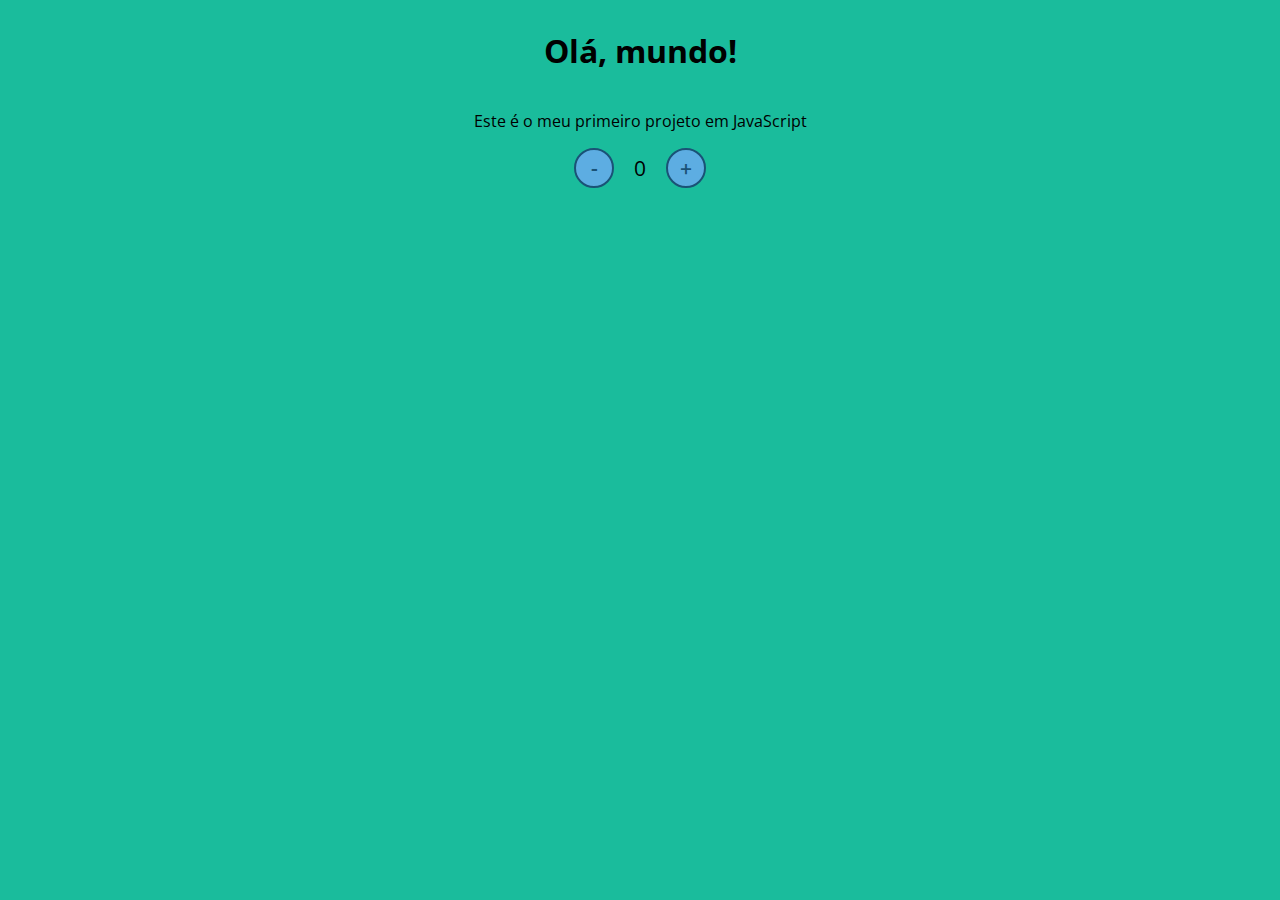
<file: contador/index.html>
<!DOCTYPE html>
<html lang="pt-br">
<head>
    <meta charset="UTF-8">
    <meta http-equiv="X-UA-Compatible" content="IE=edge">
    <meta name="viewport" content="width=device-width, initial-scale=1.0">
    
    <link rel="stylesheet" href="assets/css/style.css">
    <title>Teste</title>
</head>
<body>
    <h1>Olá, mundo!</h1>
    <p>Este é o meu primeiro projeto em JavaScript</p>
    <div id="counter">
        <button name="subtrair" onclick="decrement()">-</button>
        <span id="currentNumber">0</span>
        <button name="adicionar" onclick="increment()">+</button>
    </div>
    <script src="assets/js/script.js"></script>
</body>
</html>
</file>
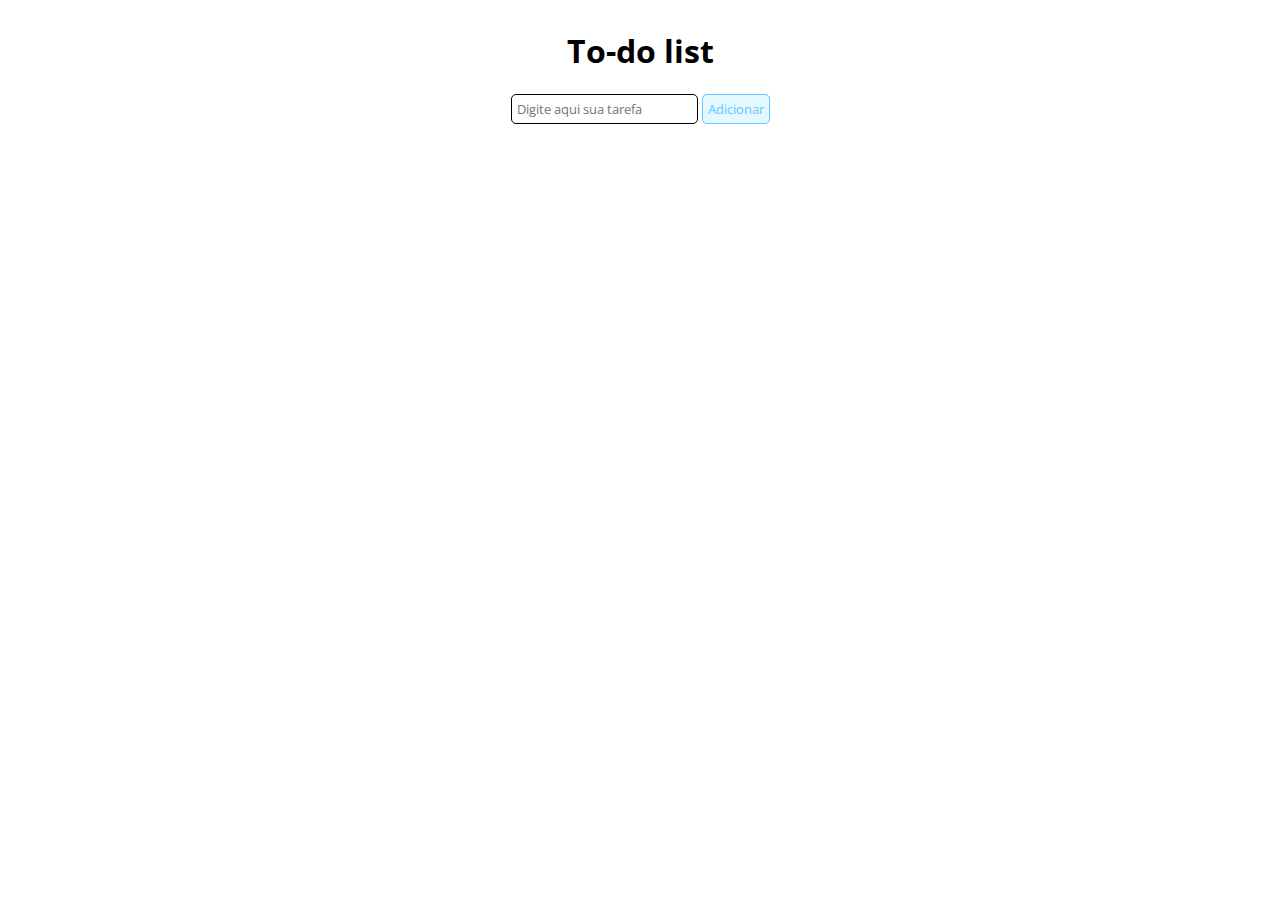
<file: to-do-list/index.html>
<!DOCTYPE html>
<html lang="en">
<head>
    <meta charset="UTF-8">
    <meta name="viewport" content="width=device-width, initial-scale=1.0">
    <link rel="stylesheet" href="assets/style.css" />
    <title>To-do list</title>
</head>
<body>
    <h1>To-do list</h1>
    <div id="list">
        <form id="task-form">
            <input id="task-input" name="tarefa" type="text" placeholder="Digite aqui sua tarefa" />
            <button type="submit">Adicionar</button>
        </form>
        <div id="tasks"></div>
    </div>
    <script src="assets/script.js"></script>
</body>
</html>
</file>
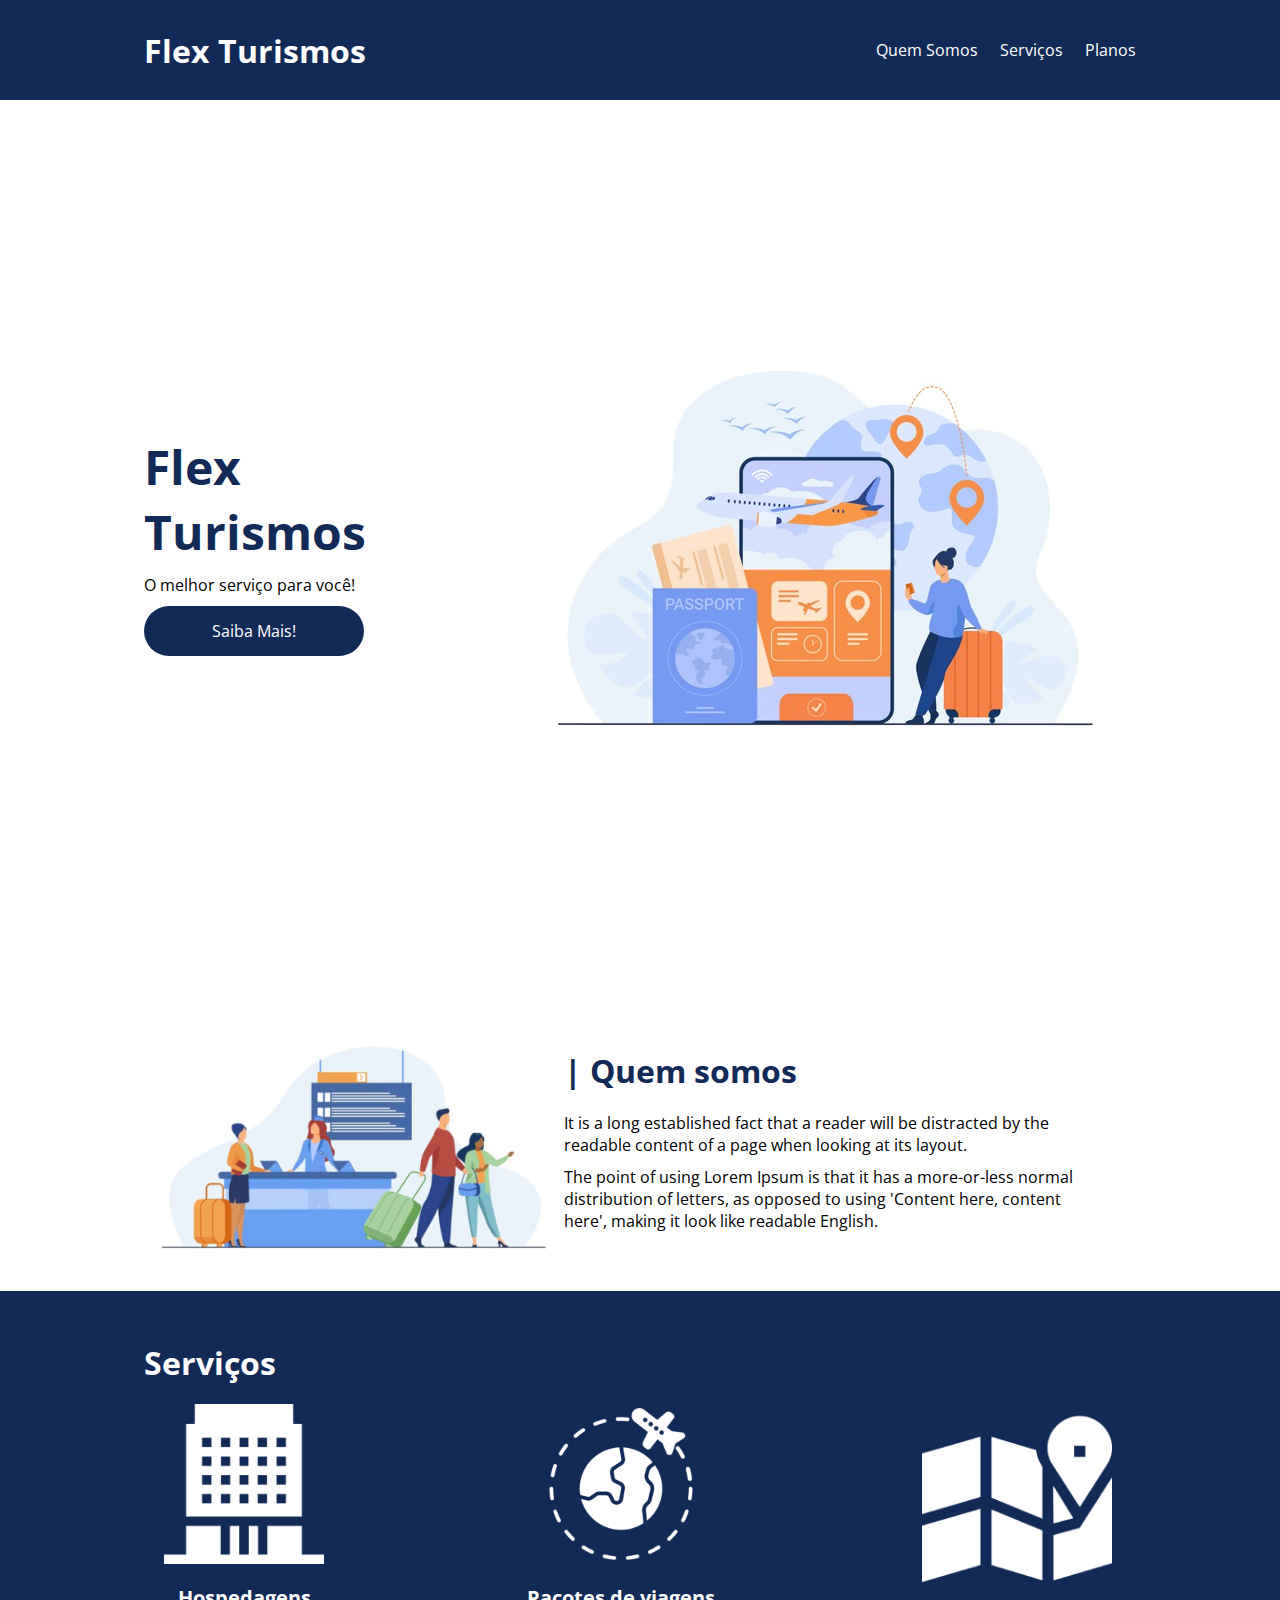
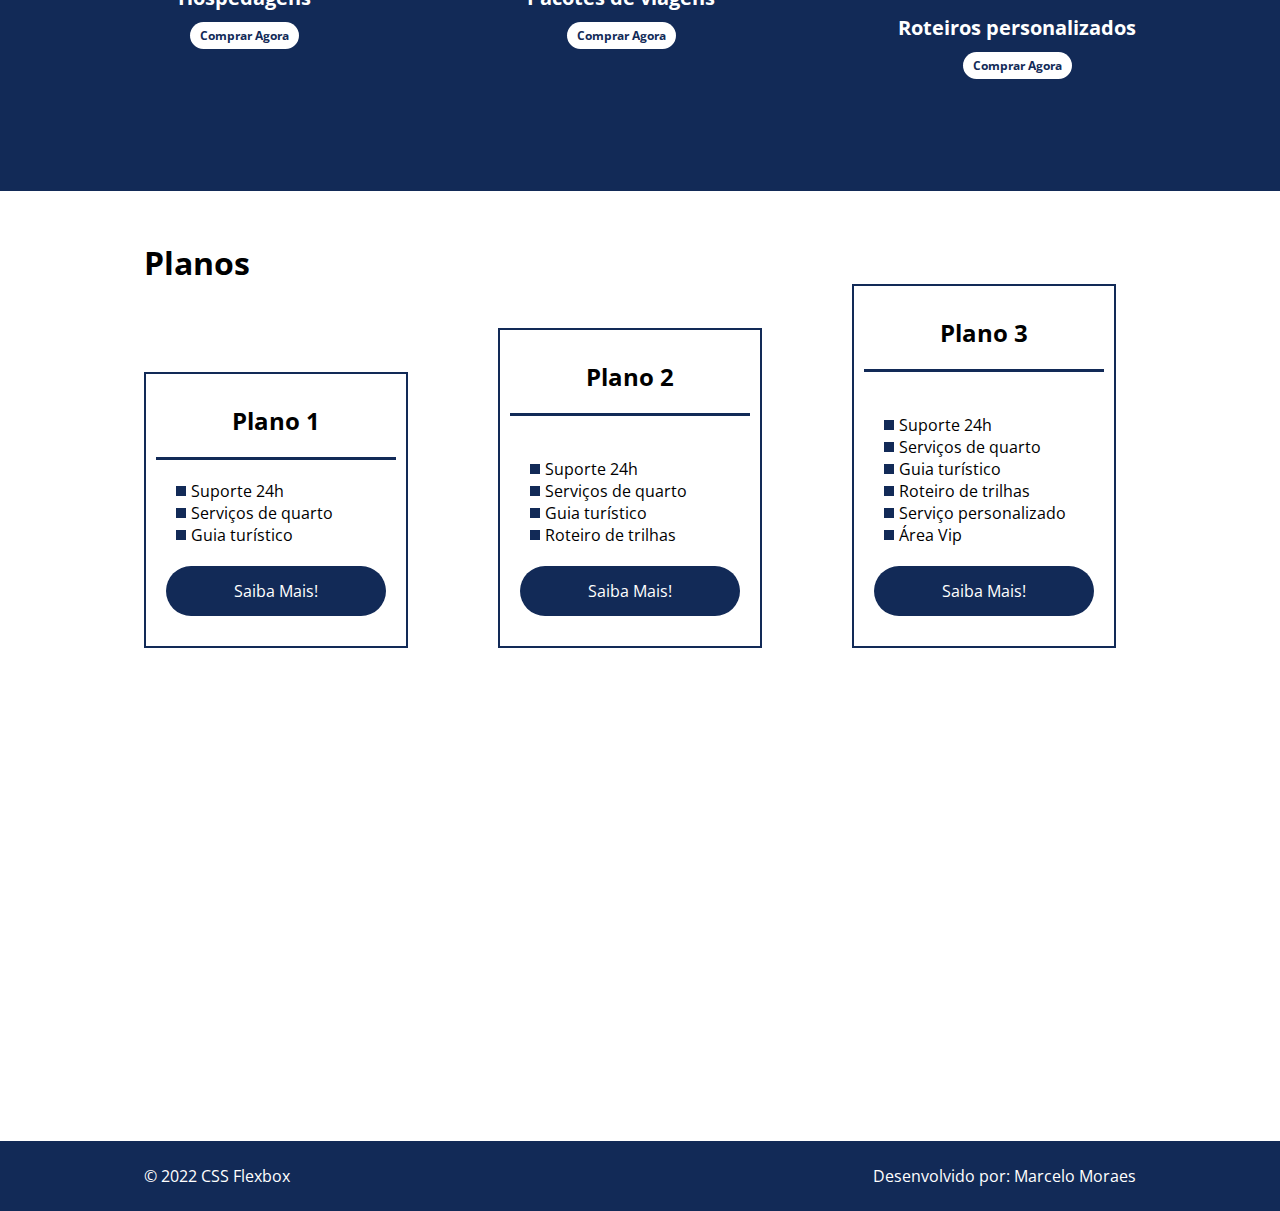
<file: project-flexbox-dio/flex-projeto/index.html>
<!DOCTYPE html>
<html lang="pt-br">
<head>
    <meta charset="UTF-8">
    <meta name="viewport" content="width=device-width, initial-scale=1.0">
    <title>Flex Turismos</title>
    <link rel="stylesheet" href="./style.css">
</head>
<body>
    <header>
        <div class="flex-container menu">
            <div>
                <h1>Flex Turismos</h1>
            </div>
            <ul class="list-items">
                <li><a href="#quem-somos">Quem Somos</a></li>
                <li><a href="#servicos">Serviços</a></li>
                <li><a href="#planos">Planos</a></li>
            </ul>
        </div>
    </header>

    <div class="flex-container apresentacao">
        <div class="texto-apresentacao">
            <h1>Flex <br>Turismos</h1>
            <p>O melhor serviço para você!</p>
            <a href="" class="btn">Saiba Mais!</a>
        </div>

        <div>
            <div><img src="./images/0-main.png" alt="banner de apresentação"></div>
        </div>
    </div>

    <div class="flex-container" id="quem-somos">
        <div>
            <h2>| Quem somos</h2>
            <p>It is a long established fact that a reader will be distracted by the readable content of a page when looking at its layout. </p>
            <p>The point of using Lorem Ipsum is that it has a more-or-less normal distribution of letters, as opposed to using 'Content here, content here', making it look like readable English.</p>
        </div
        ><div>
            <img src="./images/1-quem-somos.png" alt="balcão de atendimento">
        </div>


    </div>

    <div class="container-externo">
        <div class="flex-container" id="servicos">
            <div>
                <h2>Serviços</h2>
            </div>
            <div class="list-servicos">
                <div class="item-servicos">
                    <div><img src="./images/icon-2.png" alt="hospedagens"></div>
                    <p>Hospedagens</p>
                    <a href="#">Comprar Agora</a>
                </div>
                <div class="item-servicos">
                   <div><img src="./images/icon-1.png" alt="pacote de viagens"></div>
                   <p>Pacotes de viagens</p>
                   <a href="#">Comprar Agora</a>
                </div>
                <div class="item-servicos">
                    <div><img src="./images/icon-3.png" alt="roteiros personalizados"></div>
                    <p>Roteiros personalizados</p>
                    <a href="#">Comprar Agora</a>
                </div>
            </div>
        </div>
    </div>

    <div class="flex-container" id="planos">
        <div>
            <h2>Planos</h2>
        </div>

        <div class="list-planos">
            <div class="item-planos">
                <h3>Plano 1</h3>
                <ul>
                    <li>Suporte 24h</li>
                    <li>Serviços de quarto</li>
                    <li>Guia turístico</li>
                </ul>
                <a href="#" class="btn">Saiba Mais!</a>
            </div>
            <div class="item-planos">
                <h3>Plano 2</h3>
                <br>
                <ul>
                    <li>Suporte 24h</li>
                    <li>Serviços de quarto</li>
                    <li>Guia turístico</li>
                    <li>Roteiro de trilhas</li>
                </ul>
                <a href="#" class="btn">Saiba Mais!</a>
            </div>
            <div class="item-planos">
                <h3>Plano 3</h3>
                <br>
                <ul>
                    <li>Suporte 24h</li>
                    <li>Serviços de quarto</li>
                    <li>Guia turístico</li>
                    <li>Roteiro de trilhas</li>
                    <li>Serviço personalizado</li>
                    <li>Área Vip</li>
                </ul>
                <a href="#" class="btn">Saiba Mais!</a>
            </div>
        </div>
    </div>

    <footer>
        <div class="flex-container footer">
            <p>&copy; 2022 CSS Flexbox</p>
            <p>Desenvolvido por: Marcelo Moraes</p>
        </div>
    </footer>
</body>
</html>
</file>
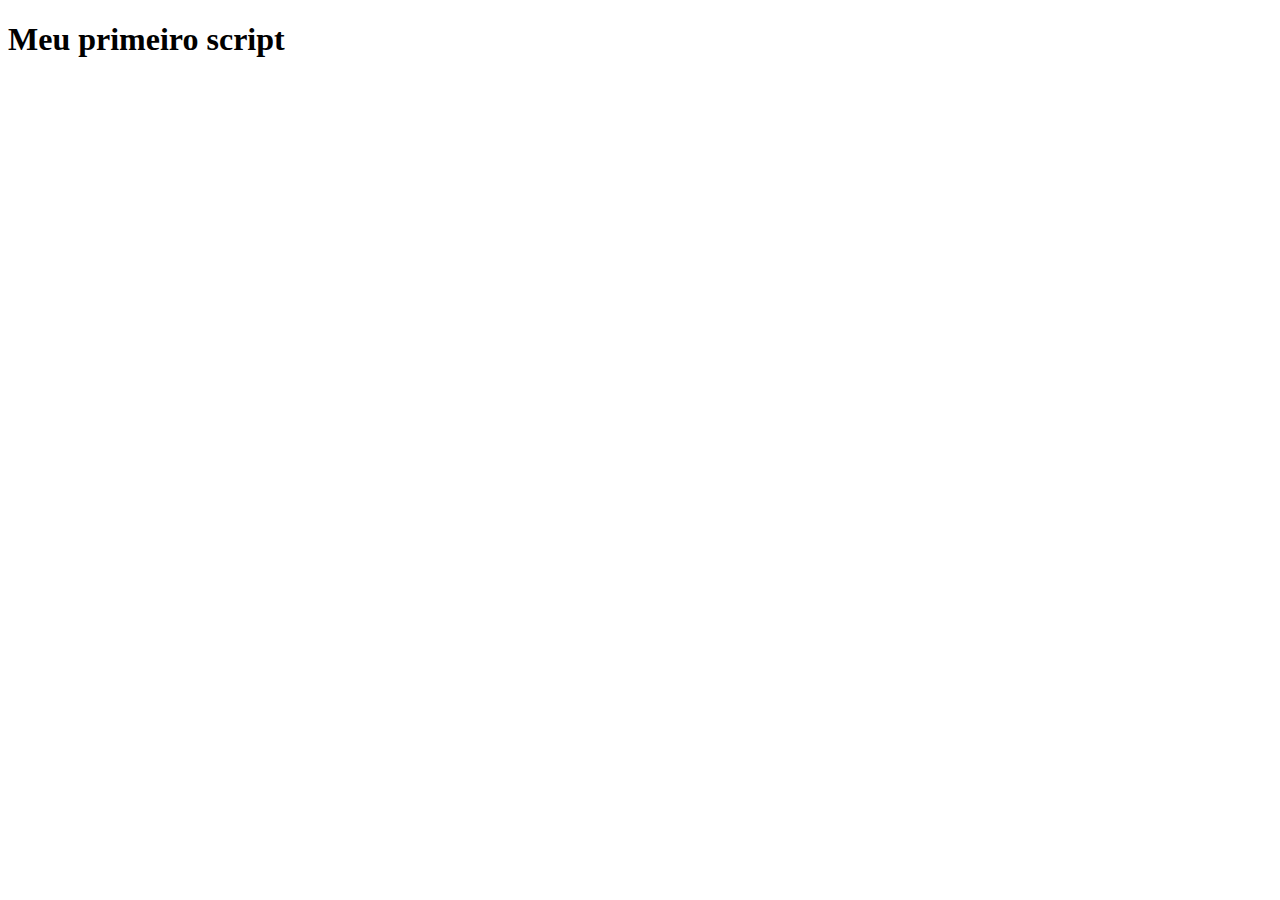
<file: Sintaxe-Basica-JavaScript/Aula 01 - O que é JavaScript/index.html>
<!DOCTYPE html>
<html lang="pt-br">
<head>
    <meta charset="UTF-8">
    <meta http-equiv="X-UA-Compatible" content="IE=edge">
    <meta name="viewport" content="width=device-width, initial-scale=1.0">
    <title>Meu primeiro script</title>
</head>
<body>
    <!-- Criando tag de título -->
    <h1>Meu primeiro script</h1>

    <!-- criando tag de script externo -->
    <!-- deixar a tag no final do html -->
    <script src="assets/script.js"></script>
</body>
</html>
</file>
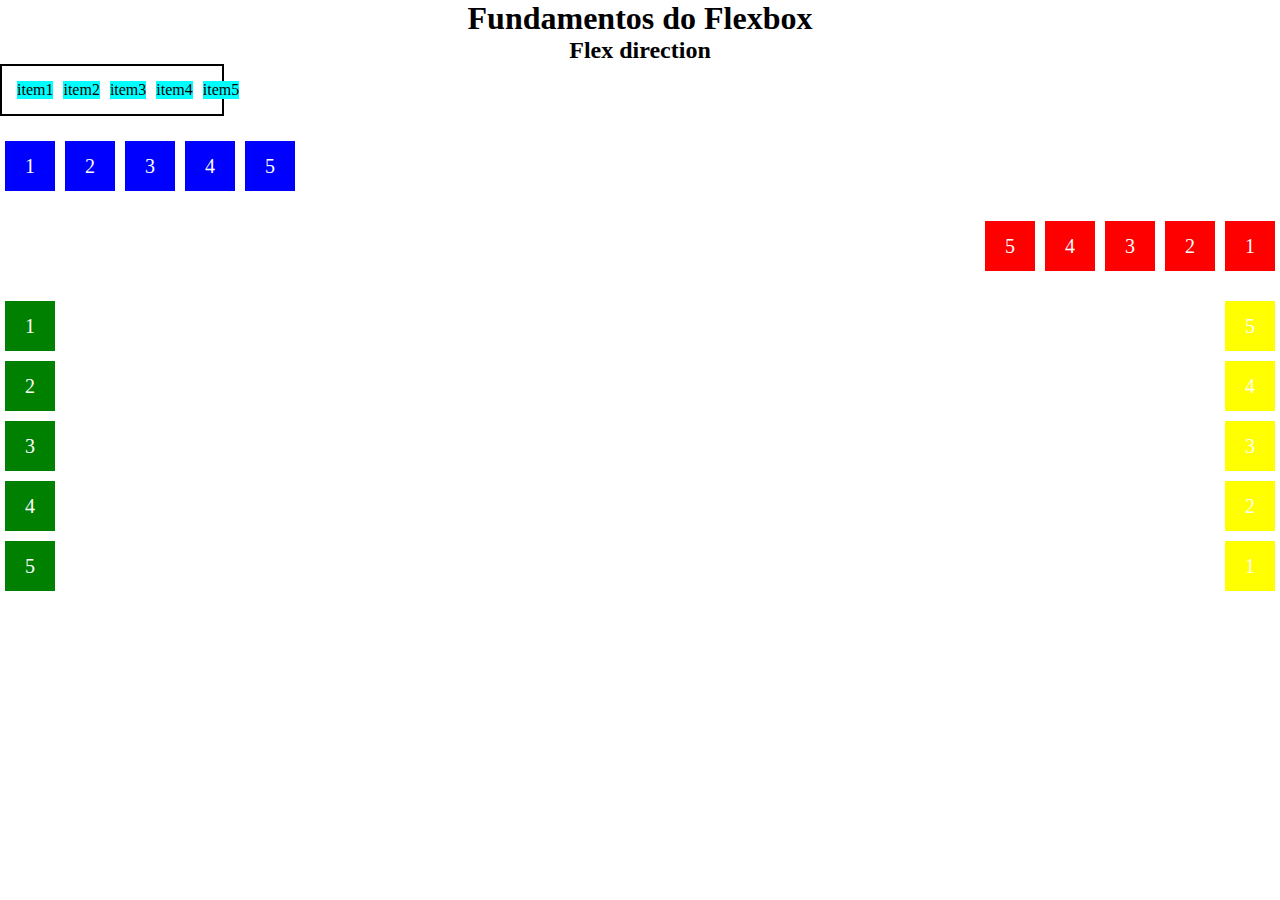
<file: project-flexbox-dio/1-display-flex.html>
<!DOCTYPE html>
<html lang="pt-br">
<head>
    <meta charset="UTF-8">
    <meta http-equiv="X-UA-Compatible" content="IE=edge">
    <meta name="viewport" content="width=device-width, initial-scale=1.0">
    <title>Fundamentos Display Flex</title>
    <style>
        *{
            padding: 0;
            margin: 0;
        }
        body{
            text-align: center;
        }
        .container .flex{
            max-width: 200px;
            padding: 10px;
            border: 2px solid black;
            display: flex;
            flex-direction: row;
        }
        .item{
            background-color: aqua;
            margin: 5px;
        }
        .row{
            margin: 0;
            padding-top: 20px;
            display: flex;
            list-style: none;
            flex-direction: row;
        }
        .row-item{
            background: blue;
            height: 50px;
            width: 50px;
            line-height: 50px;
            font-size: 20px;
            color: white;
            text-align: center;
            margin: 5px;

        }
        .row-reverse{
            margin: 0;
            padding-top: 20px;
            display: flex;
            list-style: none;
            flex-direction: row-reverse;
        }
        .row-reverse-item{
            background: red;
            height: 50px;
            width: 50px;
            line-height: 50px;
            font-size: 20px;
            color: white;
            text-align: center;
            margin: 5px;

        }
        .column{
            margin: 0;
            padding-top: 20px;
            display: flex;
            list-style: none;
            flex-direction: column;
            float: left;
        }
        .column-item{
            background: green;
            height: 50px;
            width: 50px;
            line-height: 50px;
            font-size: 20px;
            color: white;
            text-align: center;
            margin: 5px;

        }
        .column-reverse{
            margin: 0;
            padding-top: 20px;
            display: flex;
            list-style: none;
            flex-direction: column-reverse;
            float: right;
            
        }
        .column-reverse-item{
            background: yellow;
            height: 50px;
            width: 50px;
            line-height: 50px;
            font-size: 20px;
            color: white;
            text-align: center;
            margin: 5px;

        }
    </style>
</head>
<body>
    <h1>Fundamentos do Flexbox</h1>
    <h2>Flex direction</h2>
    <header class="container">
        <div class="flex">
            <div class="item">item1</div>
            <div class="item">item2</div>
            <div class="item">item3</div>
            <div class="item">item4</div>
            <div class="item">item5</div>
        </div> 
    </header>
    <main>
        <ul class="row">
            <li class="row-item">1</li>
            <li class="row-item">2</li>
            <li class="row-item">3</li>
            <li class="row-item">4</li>
            <li class="row-item">5</li>
        </ul>
        <ul class="row-reverse">
            <li class="row-reverse-item">1</li>
            <li class="row-reverse-item">2</li>
            <li class="row-reverse-item">3</li>
            <li class="row-reverse-item">4</li>
            <li class="row-reverse-item">5</li>
        </ul>
        <ul class="column">
            <li class="column-item">1</li>
            <li class="column-item">2</li>
            <li class="column-item">3</li>
            <li class="column-item">4</li>
            <li class="column-item">5</li>
        </ul>
        <ul class="column-reverse">
            <li class="column-reverse-item">1</li>
            <li class="column-reverse-item">2</li>
            <li class="column-reverse-item">3</li>
            <li class="column-reverse-item">4</li>
            <li class="column-reverse-item">5</li>
        </ul>
    </main>
    
</body>
</html>
</file>
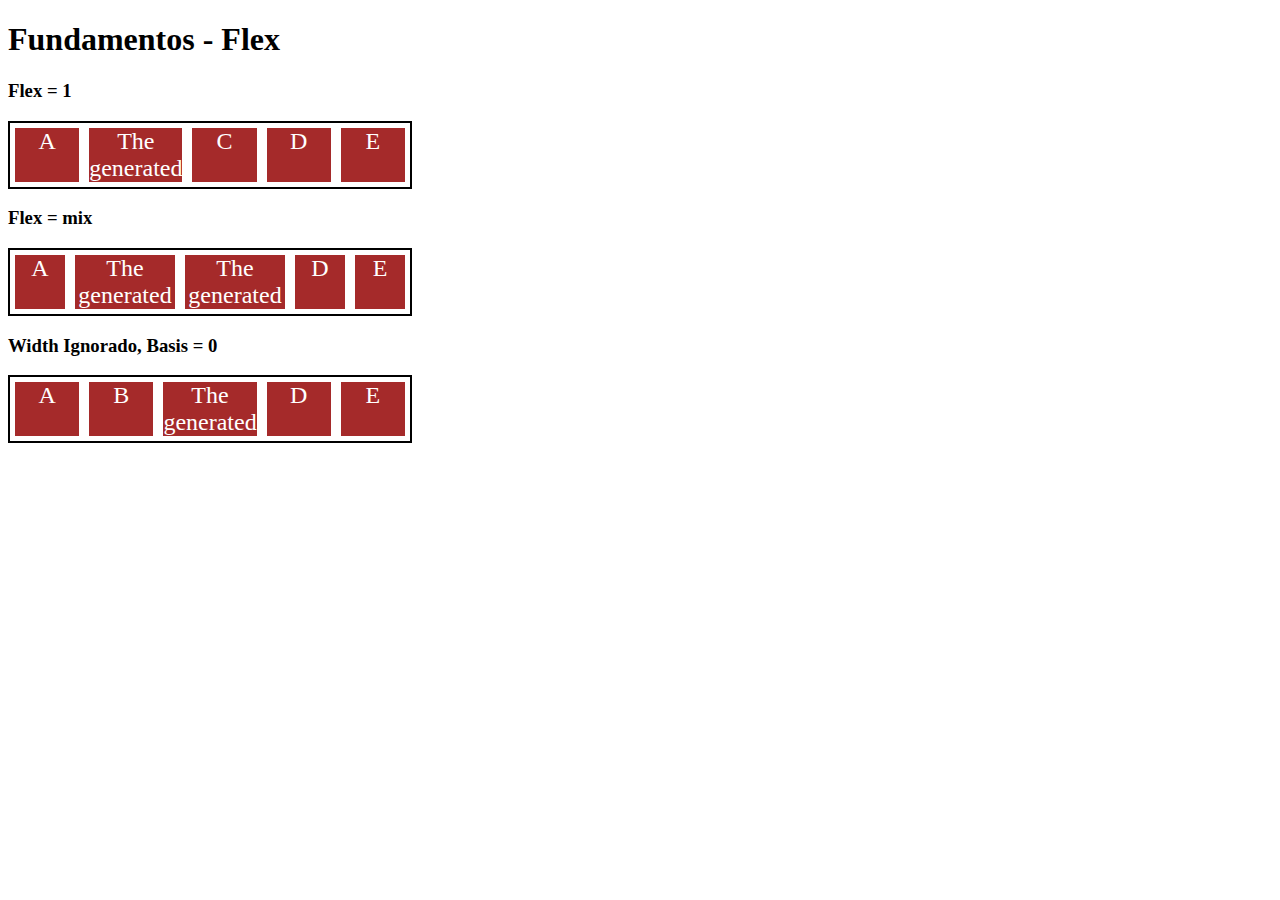
<file: project-flexbox-dio/10-flex.html>
<!DOCTYPE html>
<html lang="pt-br">
<head>
    <meta charset="UTF-8">
    <meta http-equiv="X-UA-Compatible" content="IE=edge">
    <meta name="viewport" content="width=device-width, initial-scale=1.0">
    <title>Fundamentos - Flex</title>
    <style>
        .container{
            display: flex;
            border: 2px solid black;
            max-width: 400px;
            margin-bottom: 10px;
        }
        .item{
            background: brown;
            color: white;
            font-size: 24px;
            text-align: center;
            margin: 5px;
        }
        .flex-1{
            /* grow=1, shrink=1, basis=0*/
            flex: 1;
        }
        .flex-2{
            /* grow=2, shrink=1, basis=0*/
            flex: 2;
        }
        .largura{
            width: 200px;
            /*min-width: 250px;*/
        }

    </style>
</head>
<body>
    <h1>Fundamentos - Flex</h1>

    <h3>Flex = 1</h3>
    <div class="container">
        <div class="item flex-1">A</div>
        <div class="item flex-1">The generated</div>
        <div class="item flex-1">C</div>
        <div class="item flex-1">D</div>
        <div class="item flex-1">E</div>
    </div>

    <h3>Flex = mix</h3>
    <div class="container">
        <div class="item flex-1">A</div>
        <div class="item flex-2">The generated</div>
        <div class="item flex-2">The generated</div>
        <div class="item flex-1">D</div>
        <div class="item flex-1">E</div>
    </div>

    <h3>Width Ignorado, Basis = 0</h3>
    <div class="container">
        <div class="item flex-1 largura">A</div>
        <div class="item flex-1 largura">B</div>
        <div class="item flex-1 largura">The generated</div>
        <div class="item flex-1 largura">D</div>
        <div class="item flex-1 largura">E</div>
    </div>



</body>
</html>
</file>
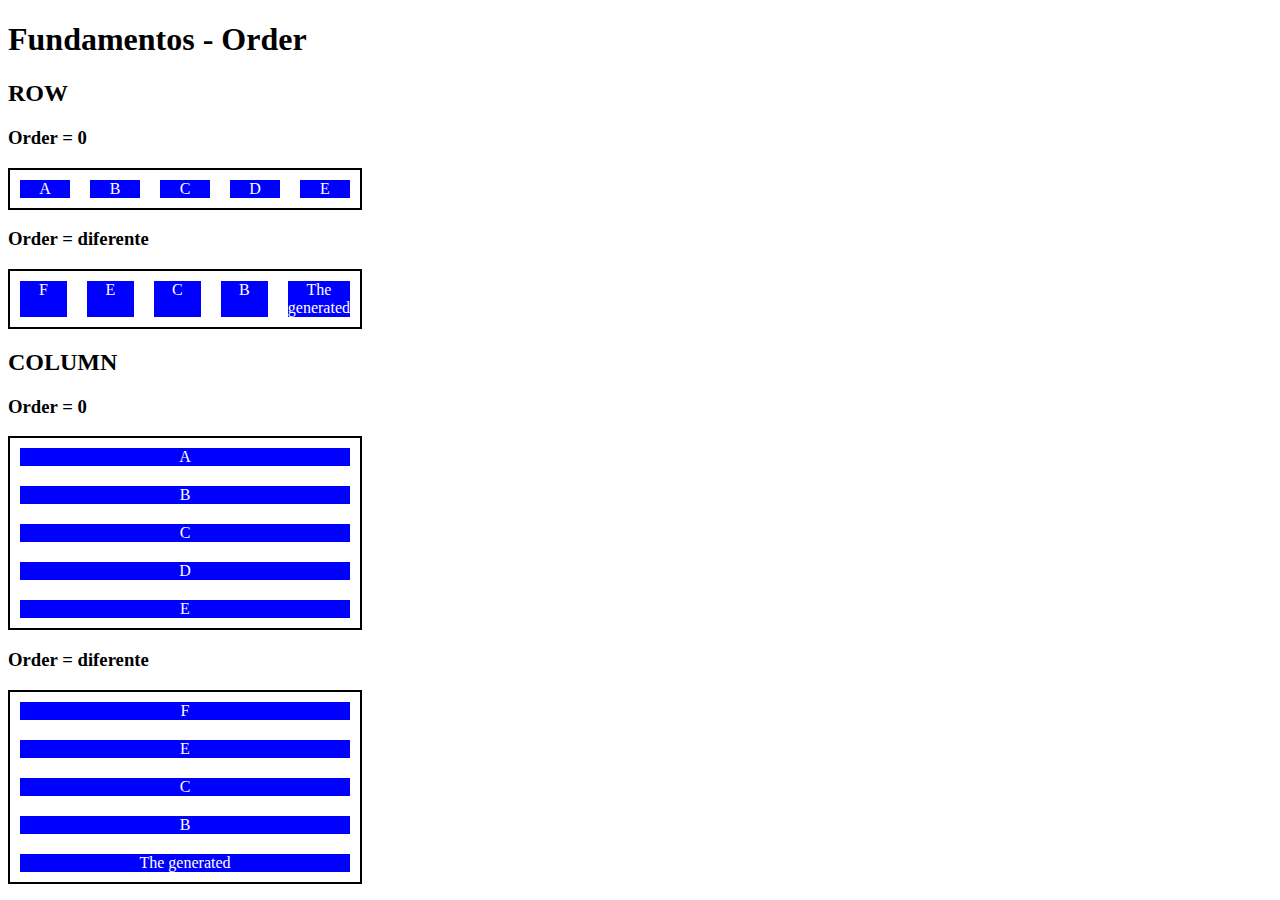
<file: project-flexbox-dio/11-order.html>
<!DOCTYPE html>
<html lang="pt-br">
<head>
    <meta charset="UTF-8">
    <meta http-equiv="X-UA-Compatible" content="IE=edge">
    <meta name="viewport" content="width=device-width, initial-scale=1.0">
    <title>Fundamentos - Order</title>
    <style>
        .container{
            display: flex;
            border: 2px solid black;
            max-width: 350px;
            margin-bottom: 10px;
        }
        .item{
            flex: 1;
            background: blue;
            color: white;
            font-size: center;
            text-align: center;
            margin: 10px;
        }
        .order{
            order: 1;
        }
        .order2{
            order: 2;
        }
        .order3{
            order: 3;
        }
        .order4{
            order: 4;
        }
        .order5{
            order: 5;
        }
        .direction{
            flex-direction: column;
        }
    </style>
</head>
<body>
    <h1>Fundamentos - Order</h1>

    <h2>ROW</h2>

    <h3>Order = 0</h3>
    <div class="container">
        <div class="item">A</div>
        <div class="item">B</div>
        <div class="item">C</div>
        <div class="item">D</div>
        <div class="item">E</div>
    </div>


    <h3>Order = diferente</h3>
    <div class="container">
        <div class="item order4">B</div>
        <div class="item order3">C</div>
        <div class="item order5">The generated</div>
        <div class="item order2">E</div>
        <div class="item order1">F</div>
    </div>

    <h2>COLUMN</h2>

    <h3>Order = 0</h3>
    <div class="container direction">
        <div class="item">A</div>
        <div class="item">B</div>
        <div class="item">C</div>
        <div class="item">D</div>
        <div class="item">E</div>
    </div>


    <h3>Order = diferente</h3>
    <div class="container direction">
        <div class="item order4">B</div>
        <div class="item order3">C</div>
        <div class="item order5">The generated</div>
        <div class="item order2">E</div>
        <div class="item order1">F</div>
    </div>



</body>
</html>
</file>
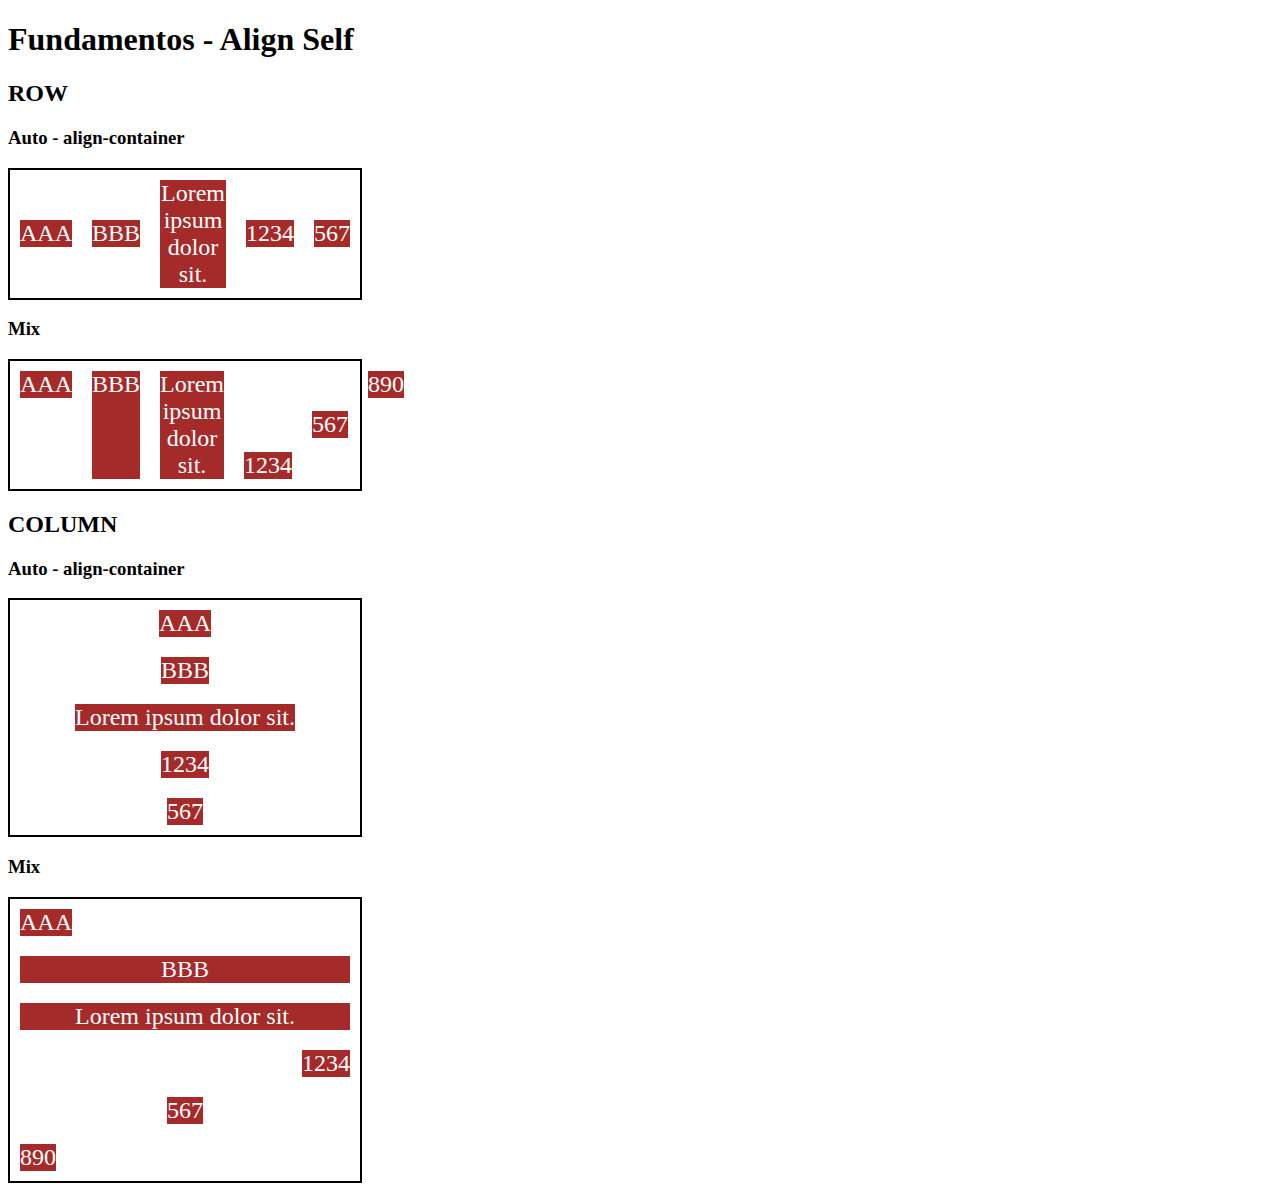
<file: project-flexbox-dio/12-align-items.html>
<!DOCTYPE html>
<html lang="pt-br">
<head>
    <meta charset="UTF-8">
    <meta http-equiv="X-UA-Compatible" content="IE=edge">
    <meta name="viewport" content="width=device-width, initial-scale=1.0">
    <title>Fundamentos - Align-Items</title>
    <style>
        .container{
            display: flex;
            border: 2px solid black;
            max-width: 350px;
            margin-bottom: 10px;
        }
        .align-container{
             align-items: center;
        }
        .column{
            flex-direction: column;
        }
        .item{
            background-color: brown;
            color: white;
            text-align: center;
            font-size: 24px;
            margin: 10px;
        }
        .center{
            align-self: center;
        }
        .start{
            align-self: flex-start;
        }
        .end{
            align-self: flex-end;
        }
        .baseline{
            align-self: baseline;
        }
        .stretch{
            align-self: stretch;
        }
        .auto{
            align-self: auto;
        }
    </style>
</head>
<body>
    <h1>Fundamentos - Align Self</h1>

    <h2>ROW</h2>

    <h3>Auto - align-container</h3>
    <div class="container align-container">
        <div class="item auto">AAA</div>
        <div class="item auto">BBB</div>
        <div class="item auto">Lorem ipsum dolor sit.</div>
        <div class="item auto">1234</div>
        <div class="item auto">567</div>
    </div>

    <h3>Mix</h3>
    <div class="container">
        <div class="item start">AAA</div>
        <div class="item stretch">BBB</div>
        <div class="item auto">Lorem ipsum dolor sit.</div>
        <div class="item end">1234</div>
        <div class="item center">567</div>
        <div class="item start">890</div>
    </div>

    <h2>COLUMN</h2>

    <h3>Auto - align-container</h3>
    <div class="container align-container column">
        <div class="item auto">AAA</div>
        <div class="item auto">BBB</div>
        <div class="item auto">Lorem ipsum dolor sit.</div>
        <div class="item auto">1234</div>
        <div class="item auto">567</div>
    </div>

    <h3>Mix</h3>
    <div class="container column">
        <div class="item start">AAA</div>
        <div class="item stretch">BBB</div>
        <div class="item auto">Lorem ipsum dolor sit.</div>
        <div class="item end">1234</div>
        <div class="item center">567</div>
        <div class="item start">890</div>
    </div

</body>
</html>
</file>
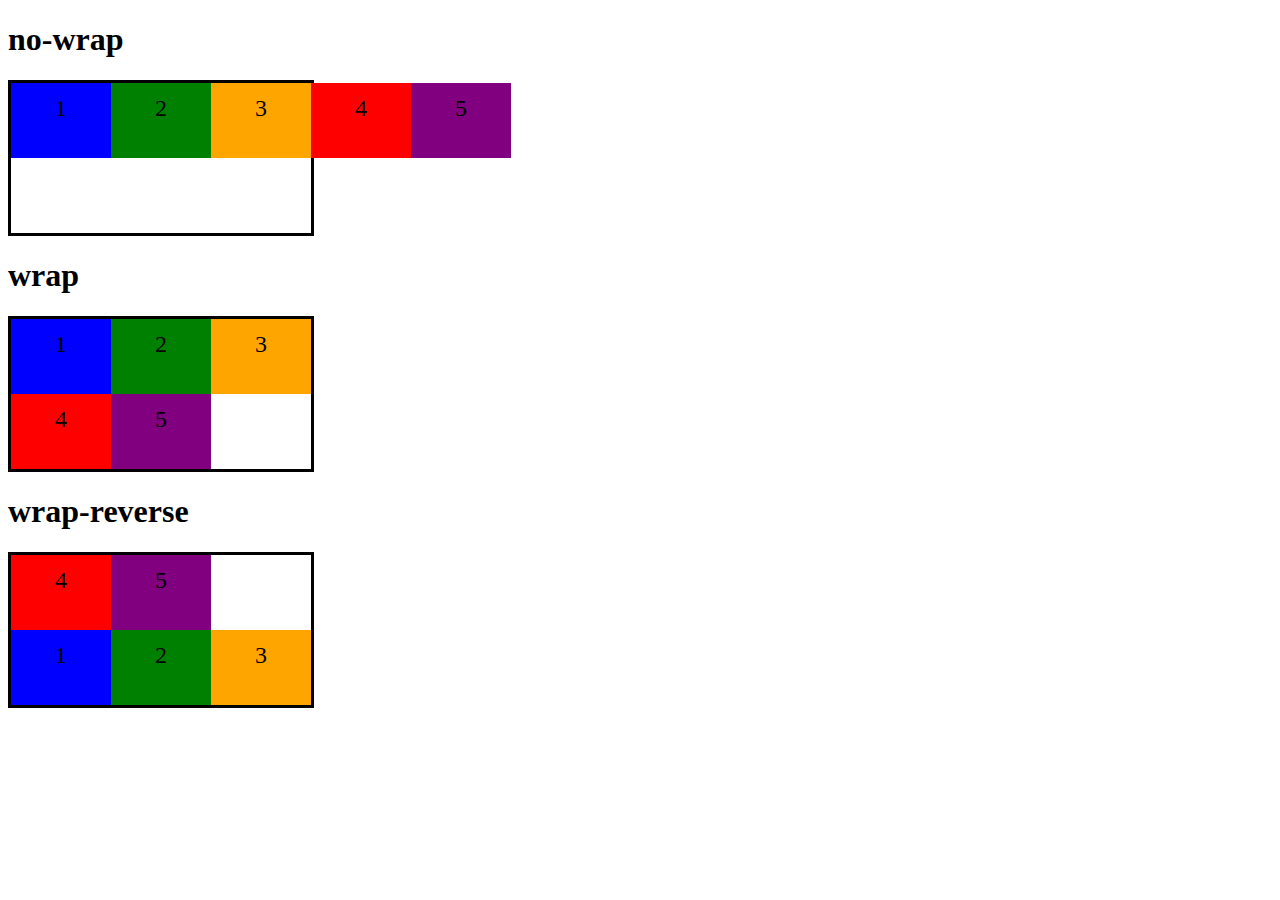
<file: project-flexbox-dio/2-flex-wrap.html>
<!DOCTYPE html>
<html lang="pt-br">
<head>
    <meta charset="UTF-8">
    <meta http-equiv="X-UA-Compatible" content="IE=edge">
    <meta name="viewport" content="width=device-width, initial-scale=1.0">
    <title>Flex Wrap</title>
    <style>
        .flex-container{
            display: flex;
            height: 150px;
            border: 3px solid black;
            max-width: 300px;
            flex-direction: row;
        }
        .item{
            font-size: 24px;
            height: 50%;
            min-width: 100px;
            text-align: center;
            line-height: 50px;
        }
        .no-wrap{
            flex-wrap: nowrap;
        }
        .wrap{
            flex-wrap: wrap;
        }
        .wrap-reverse{
            flex-wrap: wrap-reverse;
        }
        .blue{
            background-color: blue;
        }
        .green{
            background-color: green;
        }
        .orange{
            background-color: orange;
        }
        .red{
            background-color: red;
        }
        .purple{
            background-color: purple;
        }

    </style>
</head>
<body>
    <h1>no-wrap</h1>
    <div class="flex-container no-wrap">
        <div class="item blue">1</div>
        <div class="item green">2</div>
        <div class="item orange">3</div>
        <div class="item red">4</div>
        <div class="item purple">5</div>
    </div>
    <h1>wrap</h1>
    <div class="flex-container wrap">
        <div class="item blue">1</div>
        <div class="item green">2</div>
        <div class="item orange">3</div>
        <div class="item red">4</div>
        <div class="item purple">5</div>
    </div>
    <h1>wrap-reverse</h1>
    <div class="flex-container wrap-reverse">
        <div class="item blue">1</div>
        <div class="item green">2</div>
        <div class="item orange">3</div>
        <div class="item red">4</div>
        <div class="item purple">5</div>
    </div>
</body>
</html>
</file>
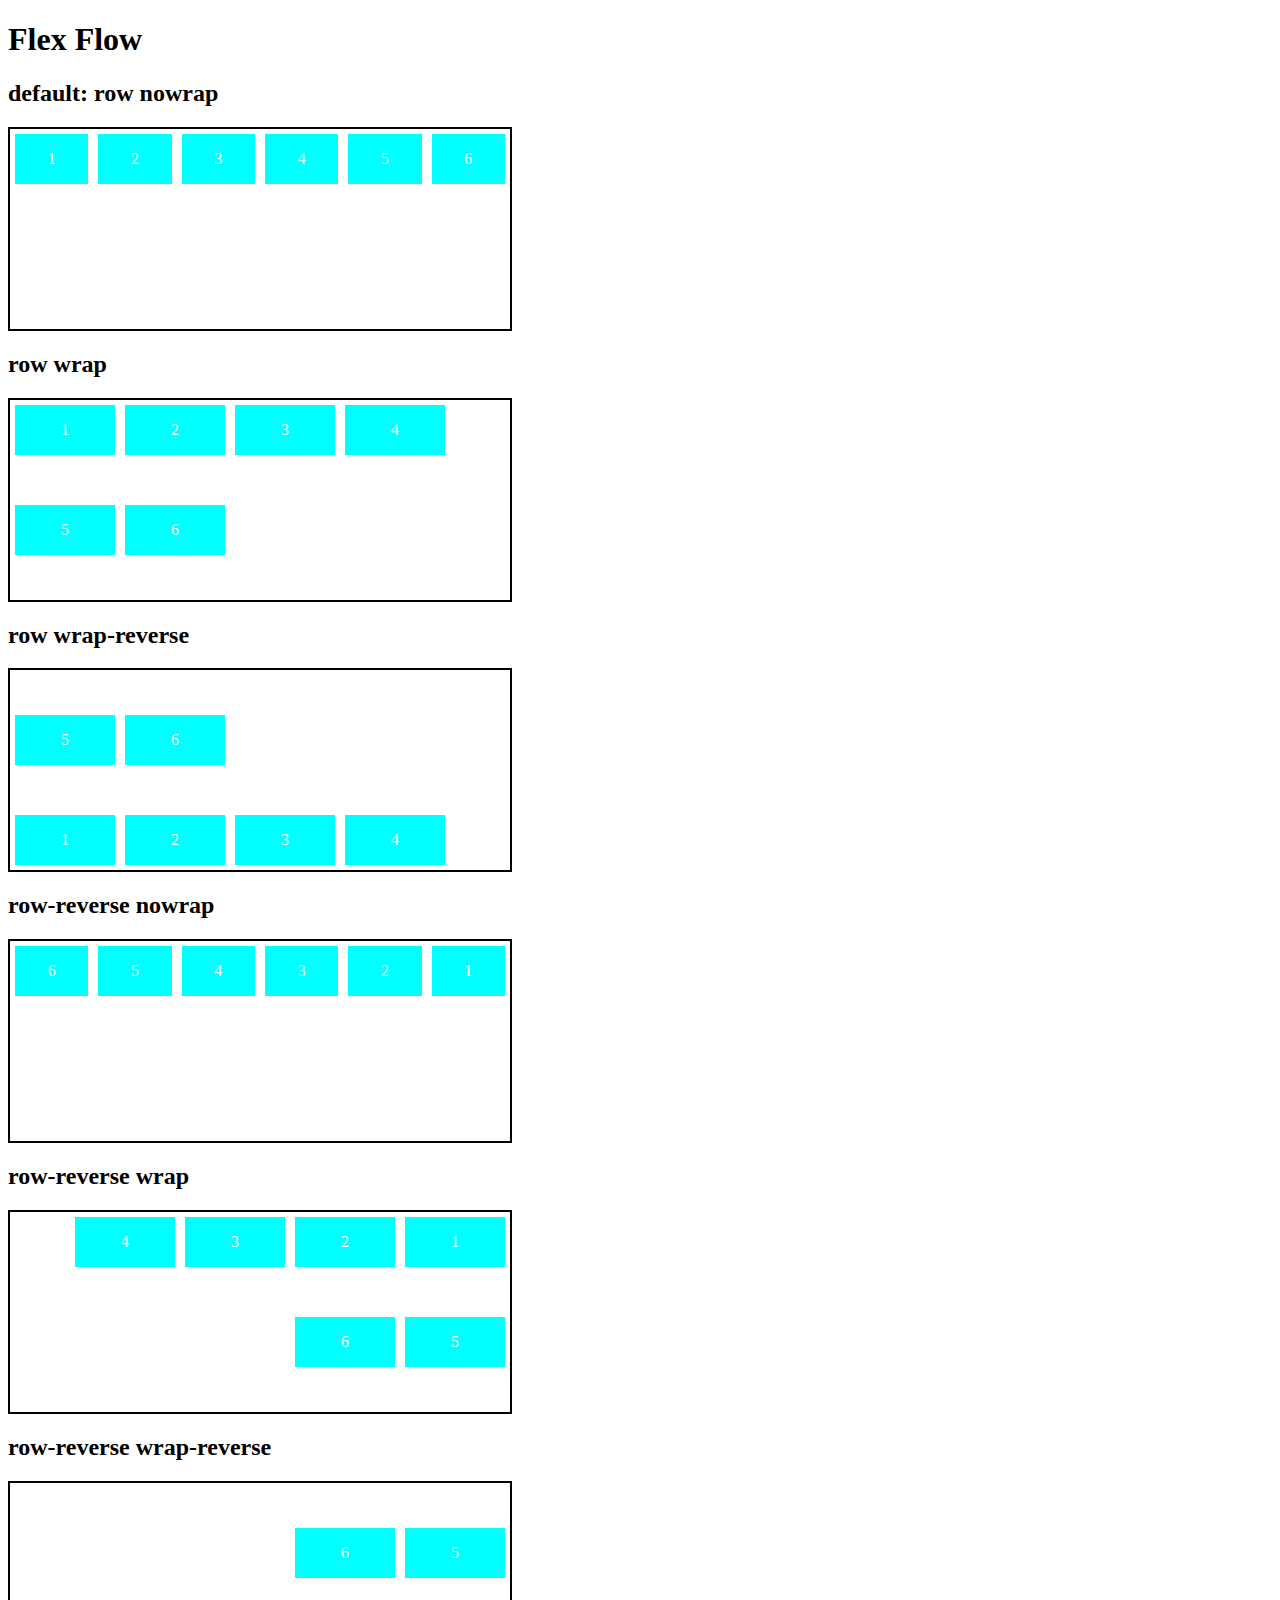
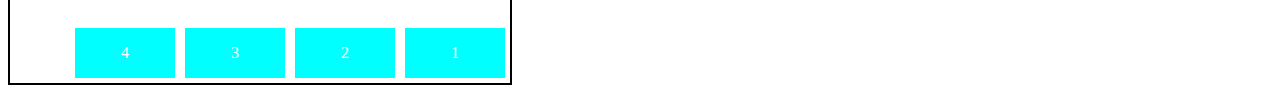
<file: project-flexbox-dio/3-flex-flow.html>
<!DOCTYPE html>
<html lang="pt-br">
<head>
    <meta charset="UTF-8">
    <meta http-equiv="X-UA-Compatible" content="IE=edge">
    <meta name="viewport" content="width=device-width, initial-scale=1.0">
    <title>Flex Flow</title>
    <style>
        .flex-container{
            display: flex;
            border: 2px solid black;
            max-width: 500px;
            margin-bottom: 10px;
            height: 200px;
        }
        .item{
            background: aqua;
            margin: 5px;
            color: white;
            text-align: center;
            width: 100px;
            height: 50px;
            line-height: 50px;
        }
        .default{
            flex-flow: row nowrap;
        }
        .row-wrap{
            flex-flow: row wrap;
        }
        .row-wrap-reverse{
            flex-flow: row wrap-reverse;
        }
        .row-reverse-nowrap{
            flex-flow: row-reverse nowrap;
        }
        .row-reverse-wrap{
            flex-flow: row-reverse wrap;
        }
        .row-reverse-wrap-reverse{
            flex-flow: row-reverse wrap-reverse;
        }
    </style>
</head>
<body>
    <h1>Flex Flow</h1>
    <h2>default: row nowrap</h2>
    <div class="flex-container default">
        <div class="item">1</div>
        <div class="item">2</div>
        <div class="item">3</div>
        <div class="item">4</div>
        <div class="item">5</div>
        <div class="item">6</div>
    </div>
    <h2>row wrap</h2>
    <div class="flex-container row-wrap">
        <div class="item">1</div>
        <div class="item">2</div>
        <div class="item">3</div>
        <div class="item">4</div>
        <div class="item">5</div>
        <div class="item">6</div>
    </div>
    <h2>row wrap-reverse</h2>
    <div class="flex-container row-wrap-reverse">
        <div class="item">1</div>
        <div class="item">2</div>
        <div class="item">3</div>
        <div class="item">4</div>
        <div class="item">5</div>
        <div class="item">6</div>
    </div>
    <h2>row-reverse nowrap</h2>
    <div class="flex-container row-reverse-nowrap">
        <div class="item">1</div>
        <div class="item">2</div>
        <div class="item">3</div>
        <div class="item">4</div>
        <div class="item">5</div>
        <div class="item">6</div>
    </div>
    <h2>row-reverse wrap</h2>
    <div class="flex-container row-reverse-wrap">
        <div class="item">1</div>
        <div class="item">2</div>
        <div class="item">3</div>
        <div class="item">4</div>
        <div class="item">5</div>
        <div class="item">6</div>
    </div>
    <h2>row-reverse wrap-reverse</h2>
    <div class="flex-container row-reverse-wrap-reverse">
        <div class="item">1</div>
        <div class="item">2</div>
        <div class="item">3</div>
        <div class="item">4</div>
        <div class="item">5</div>
        <div class="item">6</div>
    </div>
</body>
</html>
</file>
<file: contador/assets/css/style.css>
@import url('https://fonts.googleapis.com/css2?family=Open+Sans:wght@300;600&display=swap');

* {
    font-family: 'Open Sans', sans-serif;
}

body {
    display: flex;
    align-items: center;
    justify-content: center;
    flex-direction: column;
    background-color: #1ABC9C;
}

button {
    height: 40px;
    width: 40px;
    border-radius: 50%;
    border: 2px solid #1A5276;
    background-color: #5DADE2;
    color: #1A5276;
    font-size: 16pt;
    font-weight: 600;
    text-align: center;
}

#counter {
    display: flex;
}

#currentNumber {
    display: flex;
    align-items: center;
    margin: 0 20px;
    font-size: 16pt;
    font: bold;
}

p{
    font: bold;
}
</file>
<file: to-do-list/assets/style.css>
@import url("https://fonts.googleapis.com/css2?family=Open+Sans:wght@300;600&display=swap");

* {
  font-family: "Open Sans", sans-serif;
}

body {
  display: flex;
  align-items: center;
  justify-content: center;
  flex-direction: column;
}

button {
  border: 1px solid rgb(105, 197, 255);
  border-radius: 5px;
  background-color: rgb(227, 248, 255);
  color: rgb(105, 197, 255);
  text-align: center;
  padding: 5px;
}

input[type="text"] {
  padding: 5px;
  border-radius: 5px;
  border: 1px solid black;
}

#tasks {
  display: flex;
  flex-direction: column;
  margin-top: 20px;
}

.task-item {
  display: flex;
  align-items: center;
  margin-bottom: 10px;
}

:checked + label {
  text-decoration: line-through;
  color: grey;
}
</file>
<file: project-flexbox-dio/flex-projeto/style.css>
@import url('https://fonts.googleapis.com/css2?family=Open+Sans:wght@300;400;500&display=swap');

*{
    margin: 0;
    padding: 0;
    font-family: 'Open sans', sans-serif;
}

ul{
    list-style: none;
    margin: 0;
    padding: 0;
}

ul li a{
    text-decoration: none;
}

div img{
    display: block;
    width: 100%;
}

.flex-container{
    display: flex;
    max-width: 992px;
    margin: auto;
    width: 100%;
    min-width: 320px;
}

header{
    display: flex;
    align-items: center;
    background-color: #122a57;
    color: #ffffff;
    height: 100px;
}

.list-items li a{
    color: #ffffff;
}

header .list-items{
    display: flex;
    width: 100%;
    max-width: 260px;
    justify-content: space-between;
    align-items: center;
}

header .menu{
    justify-content: space-between;
}

.apresentacao{
    height: 100vh;
    align-items: center;
    justify-content: space-between;
}

.apresentacao .texto-apresentacao{
    min-height: 200px;
}

.texto-apresentacao h1{
    color: #122a57;
    font-size: 48px;
    margin-bottom: 10px;

}

.btn{
    background-color: #122a57;
    color: #ffffff;
    text-align: center;
    border-radius: 30px;
    width: 220px;
    display: block;
    height: 50px;
    text-decoration: none;
    line-height: 50px;
    margin-top: 10px;
    margin-bottom: 10px;
}

#quem-somos{
    display: flex;
    flex-direction: row-reverse;
    align-items: center;
    justify-content: space-between;
}

#quem-somos img{
    min-width: 320px;
    margin: auto;
}

#quem-somos h2{
    font-size: 32px;
    color: #122a57;
    display: flex;
    margin-bottom: 20px;
}

#quem-somos he::before{
    content: "";
    height: 50px;
    width: 5px;
    margin-top: 5px;
    background-color: #122a57;
    position: relative
}

#quem-somos p{
    margin-bottom: 10px;
    width: 90%;
}

#quem-somos img{
    min-width: 420px;
}

.container-externo{
    background-color: #122a57;
    width: 100%;
}

#servicos{
    flex-direction: column;
    padding-top: 50px;
    padding-bottom: 100px;
}

#servicos h2{
    color: #ffffff;
    font-size: 32px;
    margin-bottom: 20px;
}

.list-servicos{
    display: flex;
    justify-content: space-between;
}

.list-servicos .item-servicos{
    text-align: center;

}

.item-servicos a{
    width: 20px;
    background-color: #ffffff;
    border-radius: 30px;
    height: 50px;
    text-align: center;
    line-height: 50px;
    margin-top: 20px;
    padding: 5px 10px;
    color: #122a57;
    font-size: 12px;
    text-decoration: none;
    font-weight: 700;
}

.item-servicos p{
    font-weight: 700;
    font-size: 20px;
    color: #ffffff;
    margin-top: 20px;
}

.item-servicos img{
    width: 80%;
    margin: auto;

}

#planos{
    flex-direction: column;
    min-height: 100vh;
    padding-top: 50px;
}

#planos h2{
    font-size: 32px;
}

.list-planos{
    display: flex;
    align-items: flex-end;
    justify-content: space-between;
}
.item-planos{
    flex: 1;
    border: 2px solid #122a57;
    margin-right: 20px;
    padding: 10px;
    max-width: 240px;
}

.item-planos .btn{
    margin: auto;
    margin-bottom: 20px;
}

.item-planos h3{
    font-size: 24px;
    display: flex;
    flex-direction: column;
    text-align: center;
    margin-top: 20px;
}

.item-planos h3::after{
    content: "";
    background-color: #122a57;
    width: 100%;
    height: 3px;
    margin-top: 20px;
    margin-bottom: 10px;
}

.item-planos ul{
    padding: 10px 20px;
    display: flex;
    flex-direction: column;
    margin-bottom: 10px;
}

.item-planos ul li{
    display: flex;
    flex-wrap: nowrap;
    align-items: center;
}

.item-planos ul li::before{
    content: "";
    width: 10px;
    height: 10px;
    background-color: #122a57;
    margin-right: 5px;
}

footer{
    background-color: #122a57;
    height: 70px;
    display: flex;
    align-items: center;
}

footer .footer{
    justify-content: space-between;
    color: #ffffff;
}

/* mobile */
@media(max-width: 992px){
    .flex-container{
        flex-direction: column;
    }

    .apresentacao{
        flex-direction: column-reverse;
    }

    .apresentacao .texto-apresentacao{
        width: 100%;
    }

    #quem-somos{
        flex-direction: column-reverse;
    }

    .list-servico{
        flex-direction: column;
    }

    .item-servicos img{
        width: 50%;
        margin: auto;
    }

    .list-planos{
        flex-direction: column;
        align-items: flex-start;
        margin-bottom: 20px;
    }

    .list-planos{
        max-width: 90%;
        margin: auto;
        width: 100%;
        margin-bottom: 20px;
    }
}
</file>
